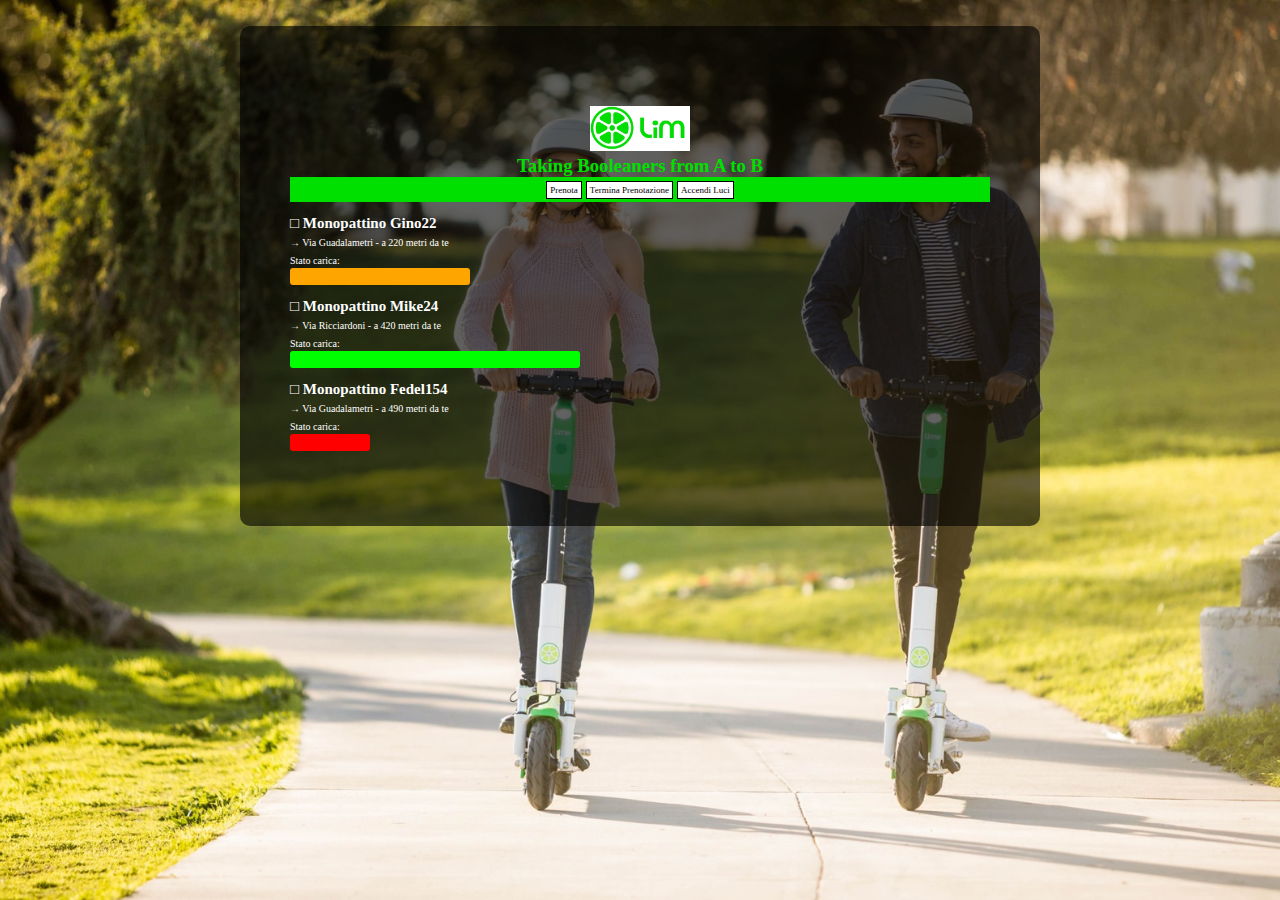
<file: TEST.html>
<!DOCTYPE html>
<html lang="en">

    <head>
        <title>Test Boolean</title>
        <link rel="stylesheet" href="TEST.css">
    </head>

    <body>
        
        <!-- Container -->
        <div>

            <!-- Positioning -->
            <center>
                
                <header>

                    <!-- Logo Lim -->
                    <img src="IMG_2006.JPG" alt="">

                    <!-- Title -->
                    <h3>Taking Booleaners from A to B</h3>

                </header>

                <!-- Navigation Links -->
                <nav>

                    <!-- Hyperlink -->
                    <a href="">Prenota</a>
                    <a href="">Termina Prenotazione</a>
                    <a href="">Accendi Luci</a>

                </nav>

            </center>

            <!-- main part -->
            <main>

                <div>
                    
                    <!-- Scooter Name 1 -->
                    <div>
                        &#9633; <strong>Monopattino Gino22</strong> 
                    </div>
                    
                    <!-- Scooter location 1 -->
                    <span>
                        → Via Guadalametri - a 220 metri da te <br>
                        Stato carica:
                    </span>

                    <!-- Scooter Battery 1-->
                    <div class="battery batteryhalf">
                        
                    </div>

                </div>

                <div>

                    <!-- Scooter Name 2 -->
                    <div>
                        &#9633; <strong>Monopattino Mike24</strong> 
                    </div>
                        
                    <!-- Scooter location 2 -->
                    <span>
                        → Via Ricciardoni - a 420 metri da te <br>
                        Stato carica:
                    </span>

                    <!-- Scooter Battery 2-->
                    <div class="battery batteryfull">
                        
                    </div>

                </div>

                <div>

                    <!-- Scooter Name 3 -->
                    <div>
                        &#9633; <strong>Monopattino Fedel154</strong> 
                    </div>
                        
                    <!-- Scooter location 3 -->
                    <span>
                        → Via Guadalametri - a 490 metri da te <br>
                        Stato carica:
                    </span>

                    <!-- Scooter Battery 3-->
                    <div class="battery batterylow">
                        
                    </div>
                    
                </div>

            </main>
            
            
        </div>
    </body>

</html>
</file>
<file: TEST.css>
/* margin rule */
*{
    box-sizing: border-box;
    margin: auto;
}

/* background image */
body{
    background-image: url(IMG_2004.JPG);
    background-repeat: no-repeat;
    background-attachment: fixed;
    background-position: center top;
    background-size: cover;
}

/* Logo Sizing */
header > img{
    width: 100PX;
    margin-top: 10%;
}

/* Title Style*/
header > h3{
    color: rgb(0, 224, 0);
}

/* Container Decoration*/
body > div{
    width: 800px;
    height: 500px;
    margin-top: 2%;
    background-color: rgba(0, 0, 0, 0.616);
    border-radius: 10px;
}

/* Navigation Bar */
nav{
    width: 700px;
    height: 25px;
    background-color: rgb(0, 224, 0);
    padding-top: 2px;
    margin-bottom: 13px;
}

/* Hyperlink Decoration */
nav > a{
    margin-top: 5px;
    font-size: xx-small;
    background-color: white;
    border: 1px solid black;
    color: black;
    padding: 3px;
    text-decoration: none;
}

/* Main Part */
main{
    width: 700px;
    color: white;
}

/* Scooter Name font-size */
div > div{
    font-size: 15px;
}

/* Scooter Location font-size */
div > span{
    font-size: x-small;
}

/* Scooter Battery Bar*/
.battery{
    height: 17px;
    border-radius: 3px;
    margin-left: 0%;
    margin-bottom: 13px;
}

.batterylow{
    background-color: red;
    width: 80px;
    
}
.batteryhalf{
    background-color: orange;
    width: 180px;
}

.batteryfull{
    background-color: lime;
    width: 290px;
}
</file>
